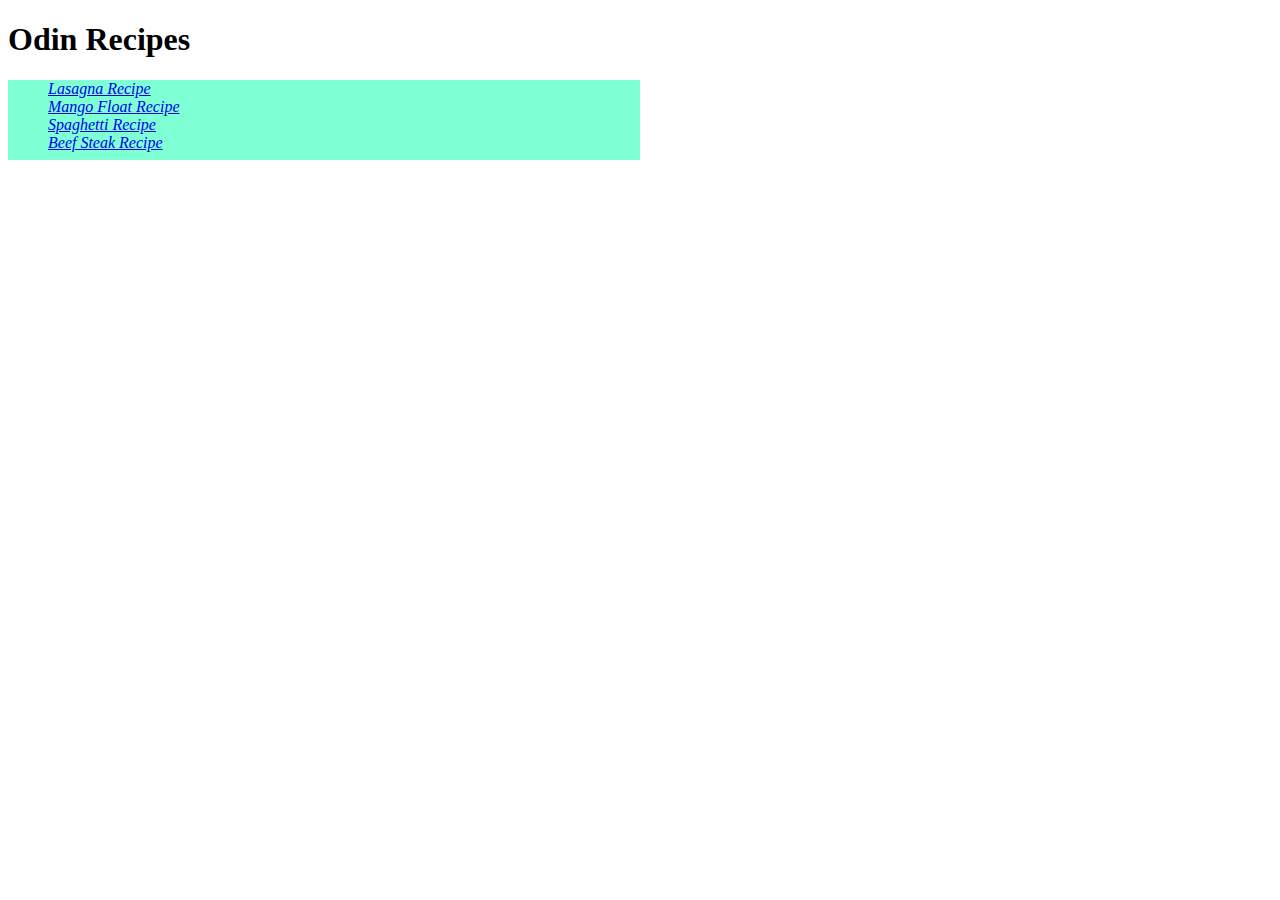
<file: index.html>
<!DOCTYPE html>
<html lang="en">
  <head>
    <meta charset="UTF-8" />
    <meta name="viewport" content="width=device-width, initial-scale=1.0" />
    <link rel="stylesheet" href="index.css" />
    <title>Document</title>
  </head>
  <body>
    <h1>Odin Recipes</h1>
    <div class="main">
      <ul>
        <li>
          <a href="recipes/lasagna.html"><em>Lasagna Recipe</em></a>
        </li>
        <li>
          <a href="recipes/mango-float.html"><em>Mango Float Recipe</em></a>
        </li>
        <li>
          <a href="recipes/spaghetti.html"><em>Spaghetti Recipe</em></a>
        </li>
        <li>
          <a href="recipes/beefsteak.html"><em>Beef Steak Recipe</em></a>
        </li>
      </ul>
    </div>
  </body>
</html>
</file>
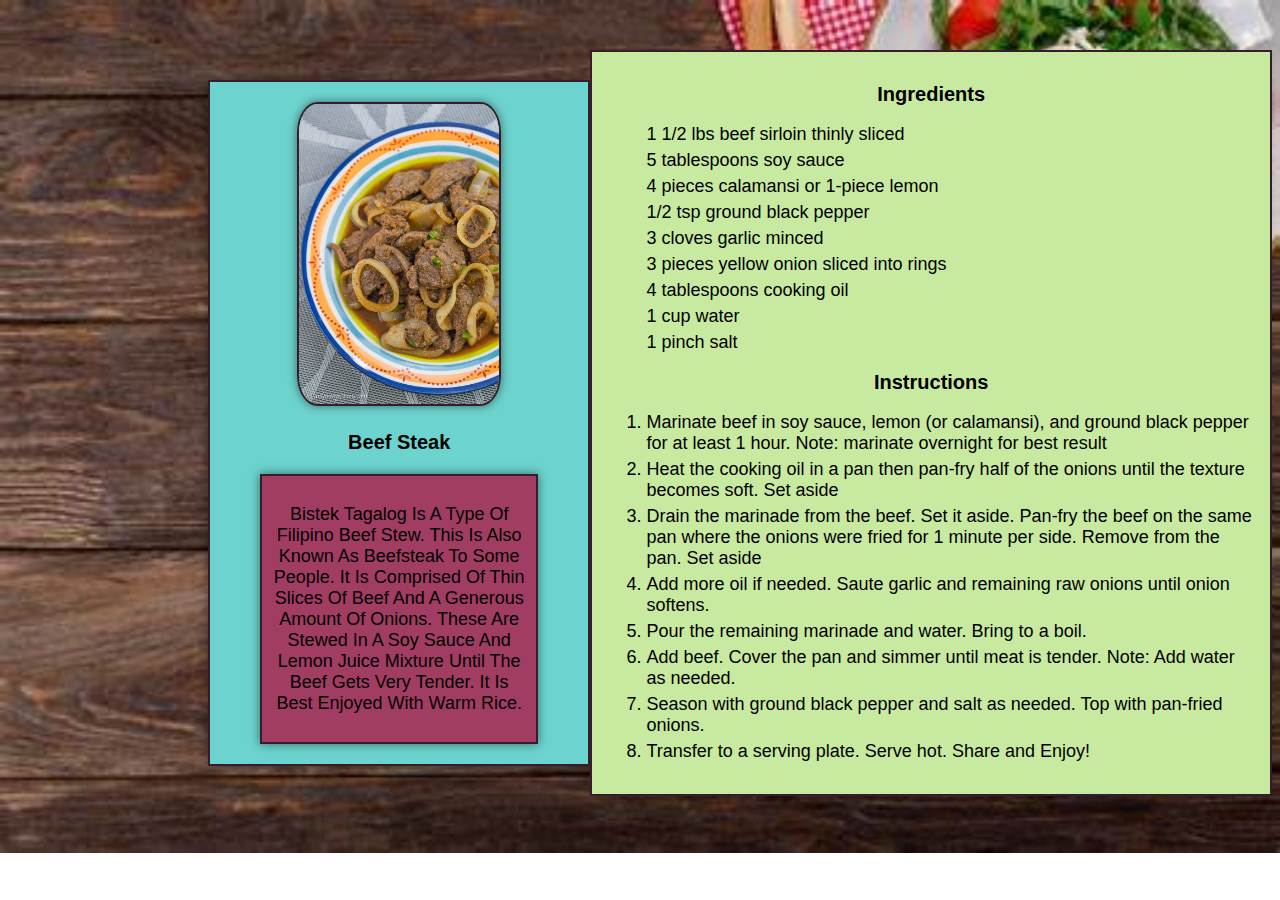
<file: recipes/beefsteak.html>
<!DOCTYPE html>
<html lang="en">
  <head>
    <meta charset="UTF-8" />
    <meta name="viewport" content="width=device-width, initial-scale=1.0" />
    <link rel="stylesheet" href="CSS/beef.css" />
    <title>Beef Steak</title>
  </head>
  <body>
    <div class="container">
      <div class="right-container">
        <img
          id="Beef"
          src="\Images\beefsteak.jpg"
          alt="Beef Steak"
          height="500"
          width="500"
        />
        <h3>Beef Steak</h3>
        <div class="content-description">
          <p>
            Bistek Tagalog is a type of Filipino beef stew. This is also known
            as Beefsteak to some people. It is comprised of thin slices of beef
            and a generous amount of onions. These are stewed in a soy sauce and
            lemon juice mixture until the beef gets very tender. It is best
            enjoyed with warm rice.
          </p>
        </div>
      </div>

      <div class="left-container">
        <div class="Ingredients">
          <h2>Ingredients</h2>
          <ul>
            <li>1 1/2 lbs beef sirloin thinly sliced</li>
            <li>5 tablespoons soy sauce</li>
            <li>4 pieces calamansi or 1-piece lemon</li>
            <li>1/2 tsp ground black pepper</li>
            <li>3 cloves garlic minced</li>
            <li>3 pieces yellow onion sliced into rings</li>
            <li>4 tablespoons cooking oil</li>
            <li>1 cup water</li>
            <li>1 pinch salt</li>
          </ul>
        </div>
        <div class="instructions">
          <h2>Instructions</h2>
          <ol>
            <li>
              Marinate beef in soy sauce, lemon (or calamansi), and ground black
              pepper for at least 1 hour. Note: marinate overnight for best
              result
            </li>
            <li>
              Heat the cooking oil in a pan then pan-fry half of the onions
              until the texture becomes soft. Set aside
            </li>
            <li>
              Drain the marinade from the beef. Set it aside. Pan-fry the beef
              on the same pan where the onions were fried for 1 minute per side.
              Remove from the pan. Set aside
            </li>
            <li>
              Add more oil if needed. Saute garlic and remaining raw onions
              until onion softens.
            </li>
            <li>Pour the remaining marinade and water. Bring to a boil.</li>
            <li>
              Add beef. Cover the pan and simmer until meat is tender. Note: Add
              water as needed.
            </li>
            <li>
              Season with ground black pepper and salt as needed. Top with
              pan-fried onions.
            </li>
            <li>Transfer to a serving plate. Serve hot. Share and Enjoy!</li>
          </ol>
        </div>
      </div>
    </div>
  </body>
</html>
</file>
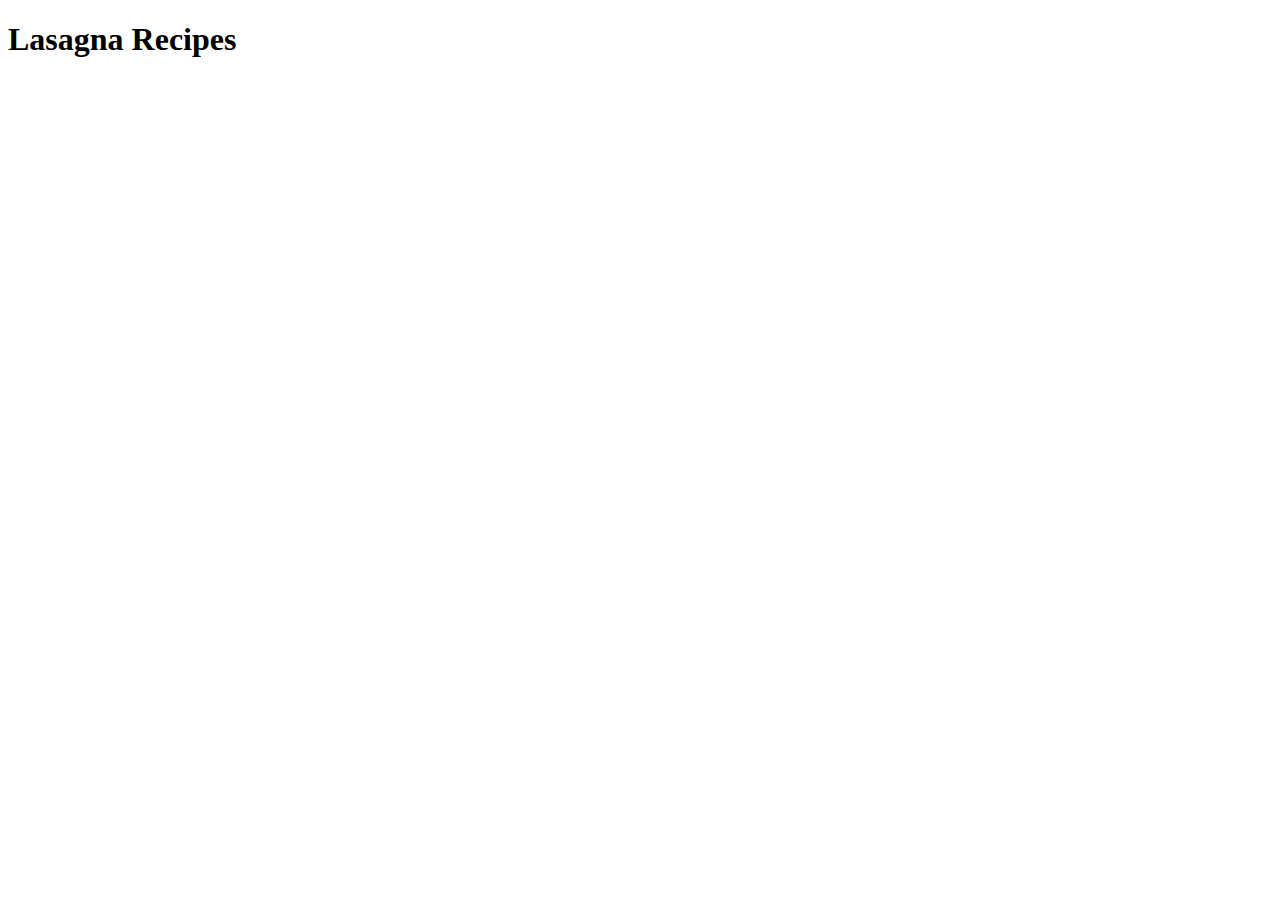
<file: recipes/lasagna.html>
<!DOCTYPE html>
<html lang="en">
  <head>
    <meta charset="UTF-8" />
    <meta name="viewport" content="width=device-width, initial-scale=1.0" />
    <title>Document</title>
  </head>
  <body>
    <h1>Lasagna Recipes</h1>
  </body>
</html>
</file>
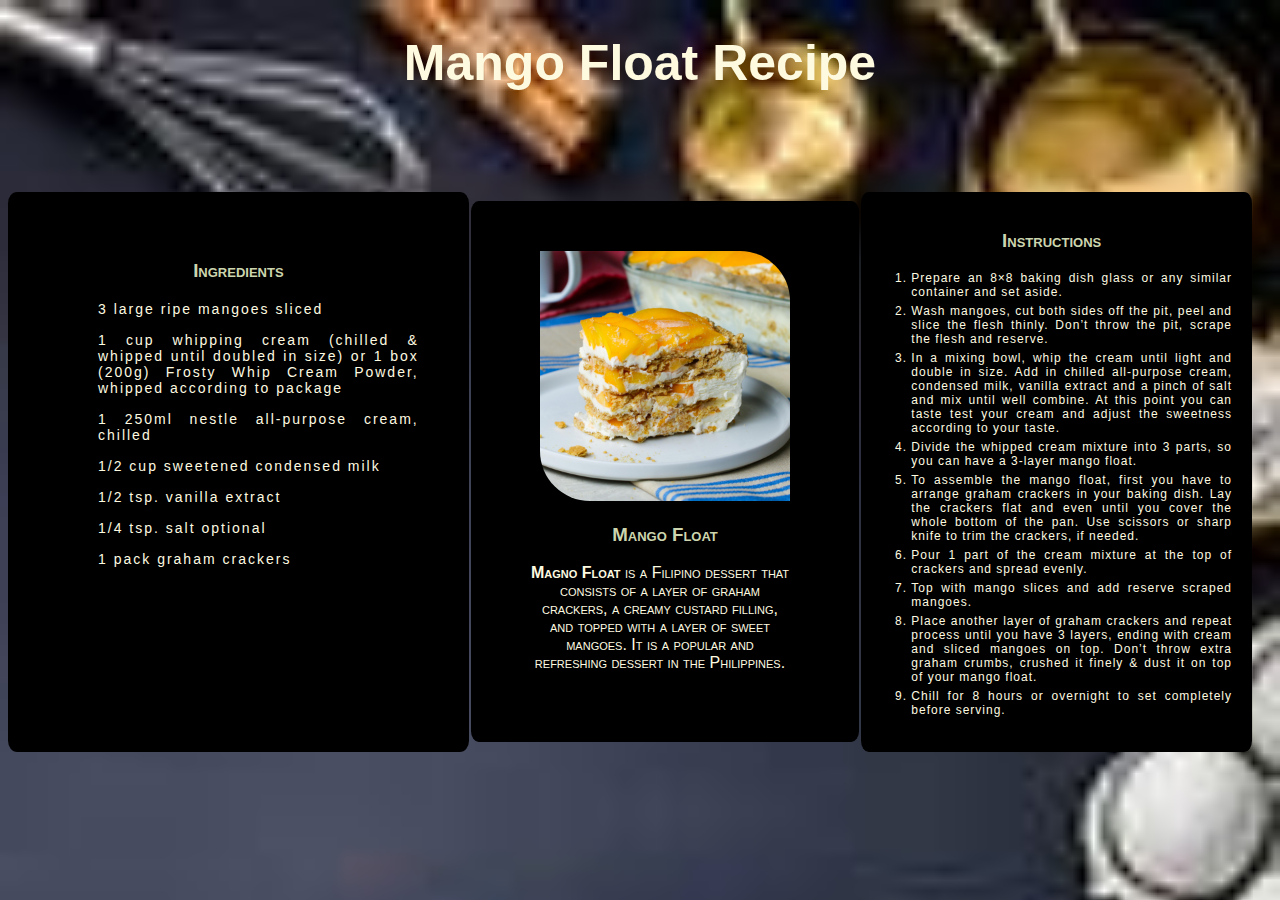
<file: recipes/mango-float.html>
<!DOCTYPE html>
<html lang="en">
  <head>
    <meta charset="UTF-8" />
    <meta name="viewport" content="width=device-width, initial-scale=1.0" />
    <link rel="stylesheet" href="CSS/mango-float.css" />
    <title>Document</title>
  </head>
  <body>
    <h1><strong>Mango Float</strong> Recipe</h1>
    <div class="container">
      <div class="center-container">
        <h3>Ingredients</h3>
        <ul>
          <li>3 large ripe mangoes sliced</li>
          <li>
            1 cup whipping cream (chilled & whipped until doubled in size) or 1
            box (200g) Frosty Whip Cream Powder, whipped according to package
          </li>
          <li>1 250ml nestle all-purpose cream, chilled</li>
          <li>1/2 cup sweetened condensed milk</li>
          <li>1/2 tsp. vanilla extract</li>
          <li>1/4 tsp. salt optional</li>
          <li>1 pack graham crackers</li>
        </ul>
      </div>

      <div class="left-container">
        <img
          src="\Images\mangofloat.jpg"
          alt="Mango Float"
          height="250px"
          width="250px"
        />
        <h3>Mango Float</h3>

        <p class="content">
          <strong>Magno Float</strong> is a Filipino dessert that consists of a
          layer of graham crackers, a creamy custard filling, and topped with a
          layer of sweet mangoes. It is a popular and refreshing dessert in the
          Philippines.
        </p>
      </div>
      <div class="right-container">
        <h3>Instructions</h3>
        <ol>
          <li>
            Prepare an 8×8 baking dish glass or any similar container and set
            aside.
          </li>
          <li>
            Wash mangoes, cut both sides off the pit, peel and slice the flesh
            thinly. Don’t throw the pit, scrape the flesh and reserve.
          </li>
          <li>
            In a mixing bowl, whip the cream until light and double in size. Add
            in chilled all-purpose cream, condensed milk, vanilla extract and a
            pinch of salt and mix until well combine. At this point you can
            taste test your cream and adjust the sweetness according to your
            taste.
          </li>
          <li>
            Divide the whipped cream mixture into 3 parts, so you can have a
            3-layer mango float.
          </li>
          <li>
            To assemble the mango float, first you have to arrange graham
            crackers in your baking dish. Lay the crackers flat and even until
            you cover the whole bottom of the pan. Use scissors or sharp knife
            to trim the crackers, if needed.
          </li>
          <li>
            Pour 1 part of the cream mixture at the top of crackers and spread
            evenly.
          </li>
          <li>Top with mango slices and add reserve scraped mangoes.</li>
          <li>
            Place another layer of graham crackers and repeat process until you
            have 3 layers, ending with cream and sliced mangoes on top. Don’t
            throw extra graham crumbs, crushed it finely & dust it on top of
            your mango float.
          </li>
          <li>
            Chill for 8 hours or overnight to set completely before serving.
          </li>
        </ol>
      </div>
    </div>
  </body>
</html>
</file>
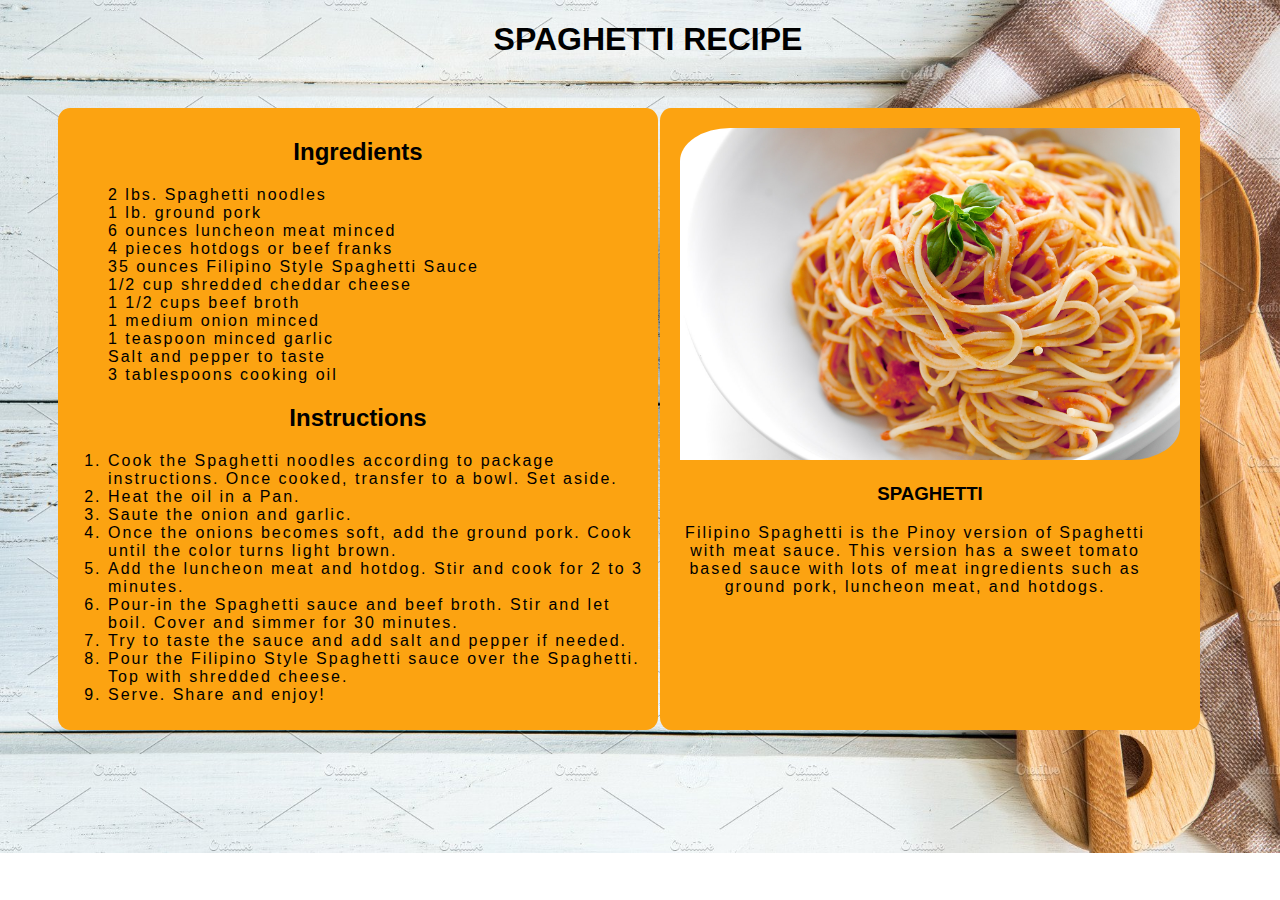
<file: recipes/spaghetti.html>
<!DOCTYPE html>
<html lang="en">
  <head>
    <meta charset="UTF-8" />
    <meta name="viewport" content="width=device-width, initial-scale=1.0" />
    <link rel="stylesheet" href="CSS/spaghetti.css" />
    <title>Spaghetti Recipe</title>
  </head>
  <body>
    <h1>Spaghetti Recipe</h1>
    <div class="container">
      <div class="right-container">
        <h2>Ingredients</h2>
        <ul>
          <li>2 lbs. Spaghetti noodles</li>
          <li>1 lb. ground pork</li>
          <li>6 ounces luncheon meat minced</li>
          <li>4 pieces hotdogs or beef franks</li>
          <li>35 ounces Filipino Style Spaghetti Sauce</li>
          <li>1/2 cup shredded cheddar cheese</li>
          <li>1 1/2 cups beef broth</li>
          <li>1 medium onion minced</li>
          <li>1 teaspoon minced garlic</li>
          <li>Salt and pepper to taste</li>
          <li>3 tablespoons cooking oil</li>
        </ul>
        <h2>Instructions</h2>
        <ol>
          <li>
            Cook the Spaghetti noodles according to package instructions. Once
            cooked, transfer to a bowl. Set aside.
          </li>
          <li>Heat the oil in a Pan.</li>
          <li>Saute the onion and garlic.</li>
          <li>
            Once the onions becomes soft, add the ground pork. Cook until the
            color turns light brown.
          </li>
          <li>
            Add the luncheon meat and hotdog. Stir and cook for 2 to 3 minutes.
          </li>
          <li>
            Pour-in the Spaghetti sauce and beef broth. Stir and let boil. Cover
            and simmer for 30 minutes.
          </li>
          <li>Try to taste the sauce and add salt and pepper if needed.</li>
          <li>
            Pour the Filipino Style Spaghetti sauce over the Spaghetti. Top with
            shredded cheese.
          </li>
          <li>Serve. Share and enjoy!</li>
        </ol>
      </div>
      <div class="left-container">
        <img
          src="\Images\spaghetti.jpg"
          alt="Spaghetti"
          height="500"
          width="500"
        />
        <h3>Spaghetti</h3>
        <p class="content">
          Filipino Spaghetti is the Pinoy version of Spaghetti with meat sauce.
          This version has a sweet tomato based sauce with lots of meat
          ingredients such as ground pork, luncheon meat, and hotdogs.
        </p>
      </div>
    </div>
  </body>
</html>
</file>
<file: index.css>
ul li{
    list-style-type: none;
}

.main{
   background-color: aquamarine;
   width: 50%;
   height: 80px;
}
</file>
<file: recipes/CSS/beef.css>
*{
    font-family: Arial, Helvetica, sans-serif;
    font-size: 18px;
}

body{
    background-image: url("background.jpg");
    background-repeat: no-repeat;
    background-size: cover;
}
img{
    border-radius: 10%;
    width: 200px;
    height: auto;
    border: solid #351e29 2px;
    box-shadow: 0 0 10px rgba(0, 0, 0, 0.5);
}
.container{
    margin:50px 0 50px 200px;
    height: auto;
    width: auto;
    display: flex;
    align-items: center;
    
}
.right-container{
    padding: 20px 50px 20px 50px;
    width: 300px;
    height: auto;
    text-align: center;
    background-color: #6dd3ce;
    box-shadow: 0 0 10px rgba(0, 0, 0, 0.5);
    border: solid #351e29 2px;
}
.left-container{
    box-shadow: 10p 0 10px rgba(0, 0, 0, 0.5);
    border: solid #351e29 2px;
    background-color:#c8e9a0;
    padding: 14px;
    height: auto;
    width: 700px;
    color: #000000;
}.right-container .content-description{
    box-shadow: 0 0 10px rgba(0, 0, 0, 0.5);
    padding: 10px;
    background-color: #a13d63;
    border: solid #351e29 2px;
    text-align: center;
    text-justify: distribute;
    text-transform: capitalize;
   
}
h2,h3{
    text-align: center;
    font-size: 20px;
    color: rgb(0, 0, 0);
}

ul li {
    list-style-type: none;
}

ul li,ol li{
    margin-bottom: 5px;
}
</file>
<file: recipes/CSS/mango-float.css>
*{
    font-family: Arial, Helvetica, sans-serif;
}

body{
    background-image: url("background_1.jpg");
    background-repeat: no-repeat;
    background-size: cover;
}
.container{
    width: 100%;
    height: 100%;
    display: flex;
    align-items: center;
}
img{
    box-shadow: rgb(254, 250, 224);
    border-top-right-radius: 20%;
    border-bottom-left-radius: 20%;
    width: 250px;
    height: auto;
}

.left-container{
    border-radius: 2%;
    margin-right: 2px;
    background-color: black;
    padding: 50px;
    width: 800px;
    height: auto;
    text-align: center;
}
.left-container .content{
    padding: 0 20px 4px 10px;
    color:#fefae0;
    font-variant: small-caps;
}
h1{
    text-align: center;
    margin-bottom: 100px;
    font-size: 50px;
    color: #fefae0;
}   

h3{
    color:#ccd5ae;
    font-variant: small-caps;
    text-align: center;
}
.center-container{
    margin-right: 2px;
    border-radius: 2%;
    background-color: black;
    padding: 50px;
    width: 1000px;
    height: 460px;
    text-align: center;
}

.right-container{
    margin-right: 20px;
    border-radius: 2%;
    background-color: black;
    padding: 20px 20px 80px 10px;
    width: 1000px;
    height: 460px;
    text-align: center;
}
ul li{
    list-style-type: none;
    margin-bottom: 15px;
    color: #fefae0;
    font-size: 14px;
    text-align: justify;
    letter-spacing: 2px;
    
}

ol li{
    letter-spacing: 1px;
    margin-bottom: 5px;
    color: #fefae0;
    font-size: 12px;
    text-align: justify;
}
</file>
<file: recipes/CSS/spaghetti.css>
*{
    font-family: Arial, Helvetica, sans-serif;
}

body{
    background-image: url("background_2.jpg");
    background-repeat: no-repeat;
    background-size: cover;
    width: 100%;
    height: 100%;
}

.container{
    width: 90%;
    height: 100%;
    display: flex;
    margin: 50px;

}
h1{
    text-align: center;
    text-transform: uppercase;
}

img{
    border-top-left-radius: 10%;
    border-bottom-right-radius: 10%;
    width: 500px;
    height: auto;
}
h3{
    text-transform:uppercase;
}

.left-container{
    margin-right: 10px;
    border-radius: 2%;
    width: 600px;
    text-align: center;
    background-color: #fca311;
    padding:20px;
}

.left-container .content{
    
    width: 600;
    align-items: center;
    text-align: center;
    letter-spacing: 2px;
    padding-right: 30px;
}

.right-container{
    padding: 10px;
    margin-right: 2px;
    background-color: #fca311;
    border-radius: 2%;
}

ul li{
    list-style-type: none;
    letter-spacing: 2px;
}

h2{
    text-align: center;
}

ol li{
    letter-spacing: 2px;
}
</file>
